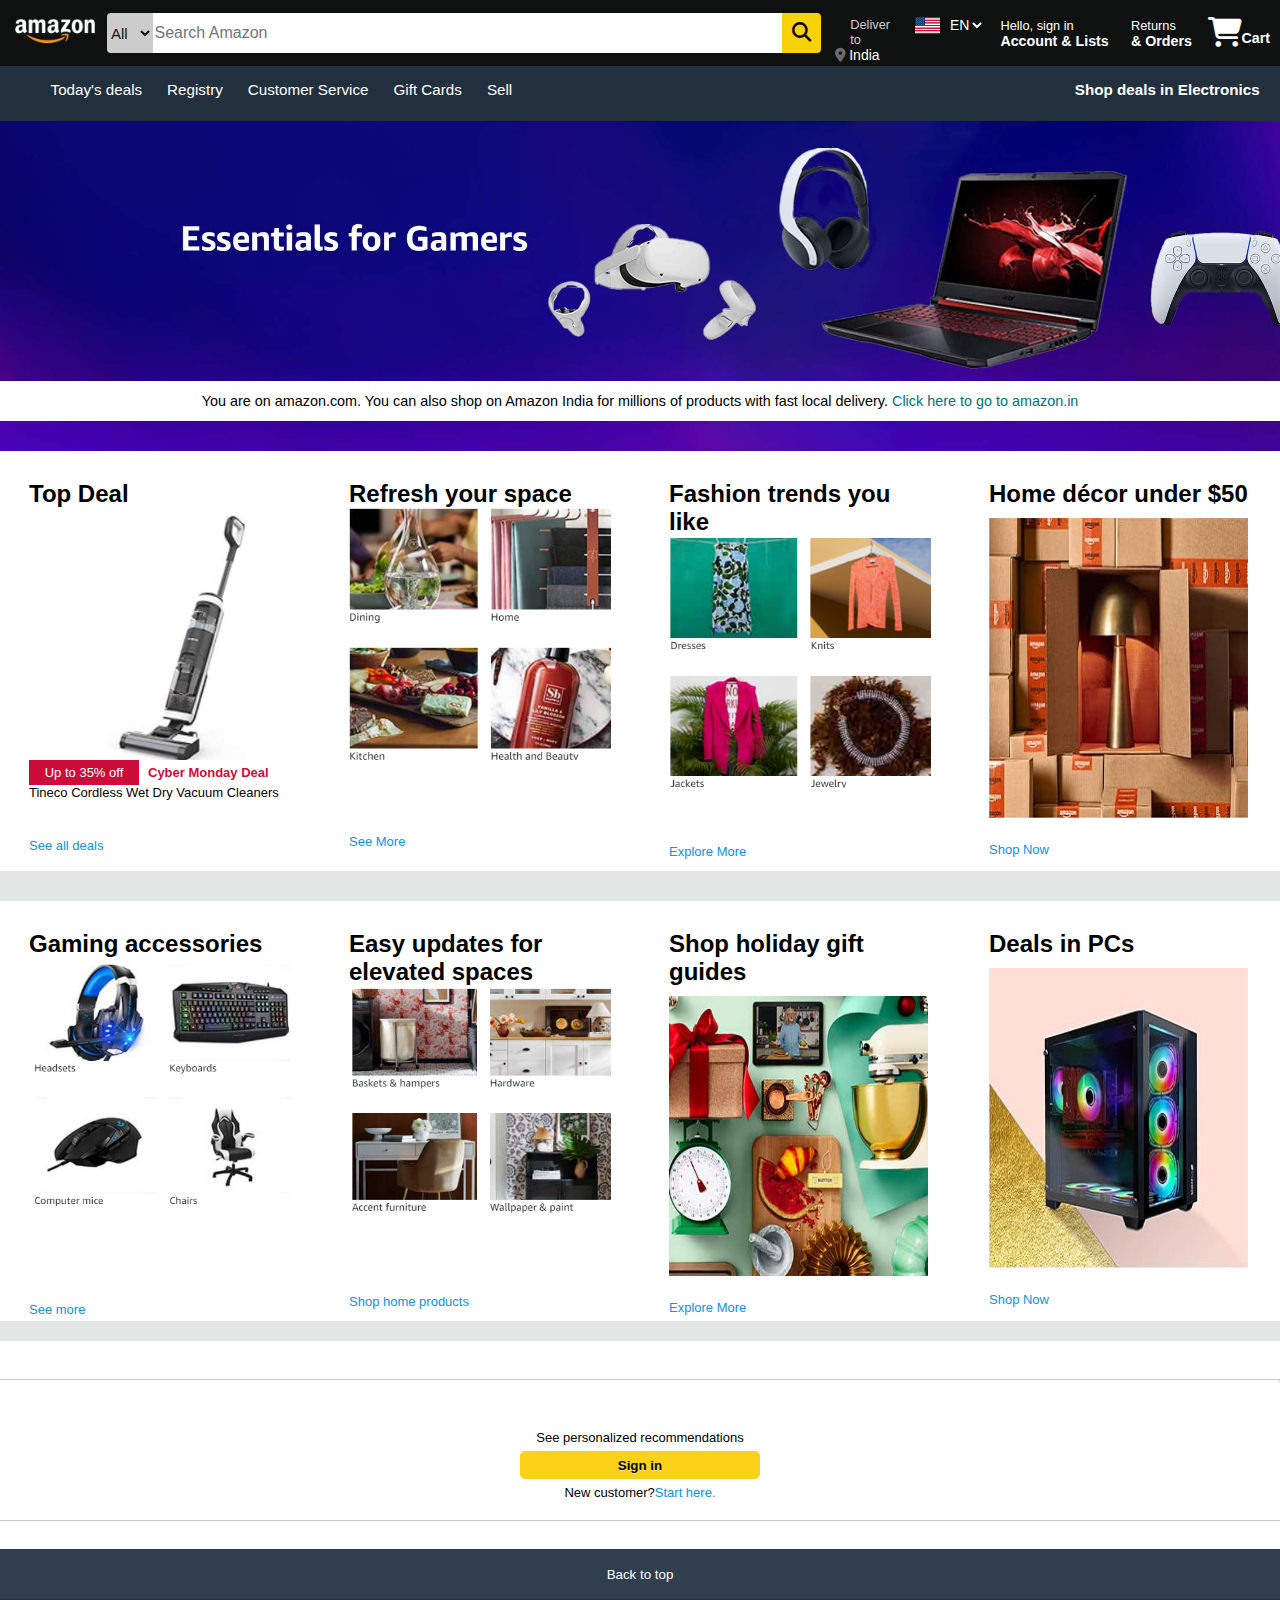
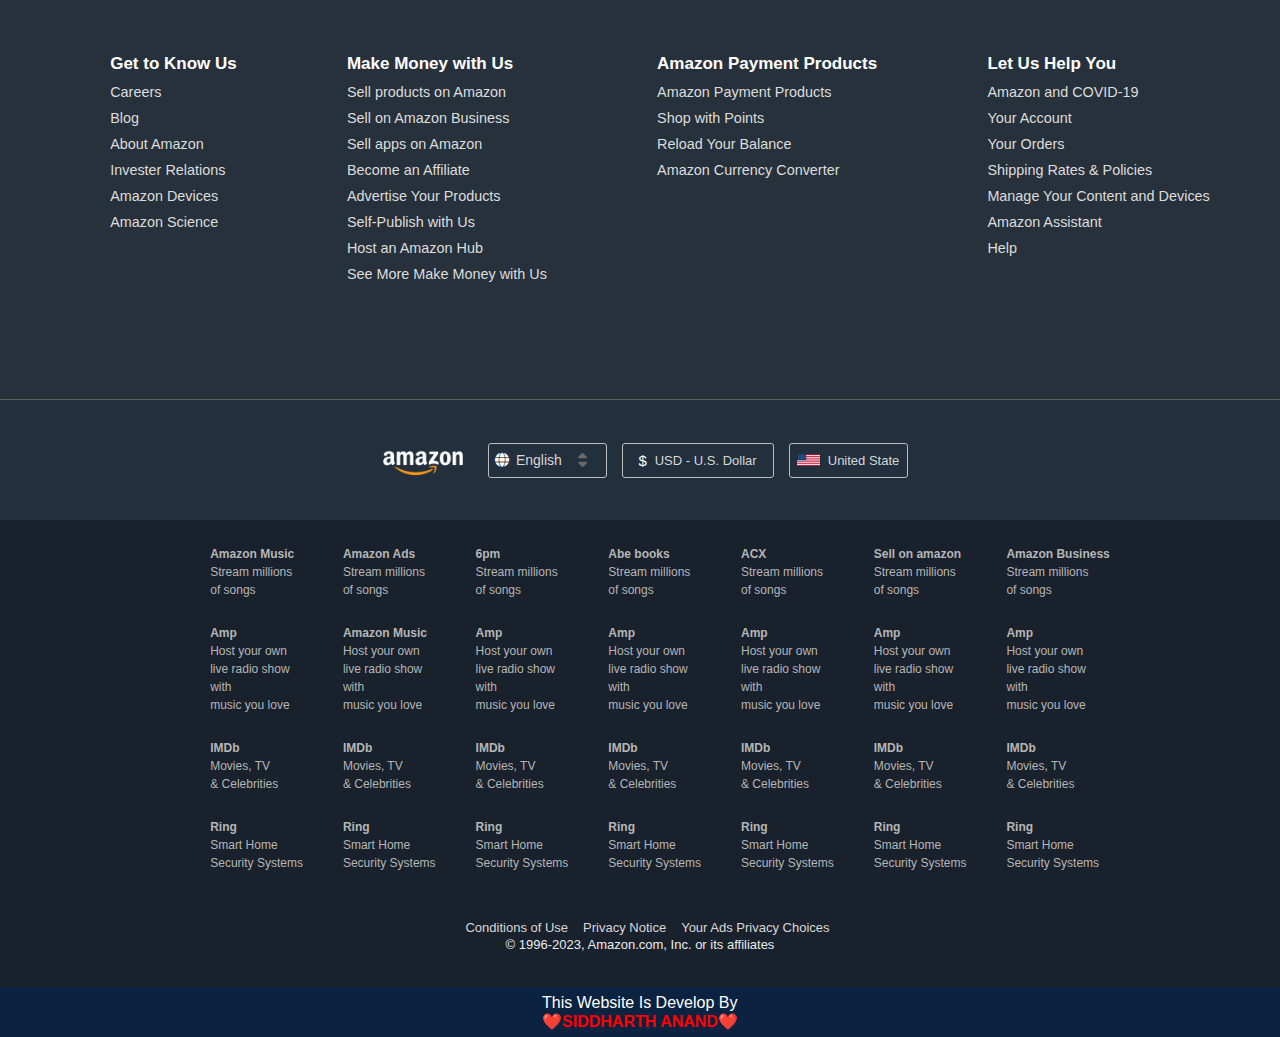
<file: index.html>
<!DOCTYPE html>
<html lang="en">
<head>
    <meta charset="UTF-8">
    <meta name="viewport" content="width=device-width, initial-scale=1.0">
    <title>home</title>
    <link rel="stylesheet" href="./style.css">
    <link rel="stylesheet" href="https://cdnjs.cloudflare.com/ajax/libs/font-awesome/6.4.2/css/all.min.css" integrity="sha512-z3gLpd7yknf1YoNbCzqRKc4qyor8gaKU1qmn+CShxbuBusANI9QpRohGBreCFkKxLhei6S9CQXFEbbKuqLg0DA==" crossorigin="anonymous" referrerpolicy="no-referrer" />
    <link rel="stylesheet" href="https://cdnjs.cloudflare.com/ajax/libs/font-awesome/6.5.1/css/all.min.css">
    <script src="https://code.jquery.com/jquery-3.7.1.min.js"></script>
</head>
<body style="background-color: #e2e7e6;">
        <header>
            <div class="navbar">
                <div class="nav-logo border">
                    <div class="logo"></div>
                </div>
                <div class="nav-search">
                    <select id="template" style="display:none;">
                        <option id="templateOption"></option>
                    </select>
                   <select class="select"   id="sel">
                        <option>All </option>
                        <option>Art & Crafts</option>
                        <option>Automotive</option>
                        <option>Baby</option>
                        <option>Beauty & Personal Care</option>
                        <option>Books</option>
                        <option>Boys' Fashion</option>
                        <option>Computers</option>
                        <option>Deals</option>
                        <option>Digital Music</option>
                        <option>Electronics</option>
                        <option>Girls Fashion</option>
                        <input class="search-input" placeholder="Search Amazon">
                        <div class="search-icon">
                            <i class="fa-solid fa-magnifying-glass"></i>
                        </div>
                    </select>
                </div>

                <div id="mylink">
                
                <a class="top-top" href=""> <div class="nav-address border">
                     <p class="Deliver">Deliver to</p>
                     <div class="add-icon">
                         <i class="fa-sharp fa-solid fa-location-dot"></i>
                         <p class="india">India</p>
                     </div>
                 </div></a>
                <a class="top-top" href=""><div class="nav-tool border">
                    <div class="language ">
                        <img class="flag" src="./image/Flag-United-States-of-America.webp" alt="">
                    <div id="greeting">EN</div>
                    
                    <select id="language-select">
                    <option value="en" selected>English</option>
                    <option value="fr">Français</option>
                    <option value="IT">Italian</option>
                    <option value="IN">India</option>
                    </select>
                    
                    </div>
                </div></a>
            <a class="top-top accountsign" class="link-sign" href="./signup.html">
                <div class="nav-singin border">
                    <p><span class="sign">Hello, sign in</span></p>
                    <p class="nav-second" >Account & Lists</p>
                </div>
            </a>
                <a class="top-top" href=""><div class="nav-return border">
                    <p><span class="sign">Returns</span></p>
                    <p class="nav-second" >& Orders</p>
                </div></a>
                <a class="top-top" href=""><div class="cart border">
                    <i class="fa-solid fa-cart-shopping"></i>
                    <p class="cart-text">Cart</p>
                </div></a>
                
            </div>
                <a href="javascript:void(0);" class="iconburger" onclick="myfunction()">
                    <i class="fa fa-bars" id="burger" style="color: white;"></i>
                  </a>
            </div>
            <div class="panel" style="width: 100%;">
            <a href="javascript:void(0)" class="icon" onclick="mynewfunction()">
                <div class="panel-all pb">
                    <i class="fa-solid fa-bars"></i>
                    All
                </div>
            </a>
                <div class="panel-op" id="op">
                   <div class="panel-border pb"><a href="">Today's deals</a></div>
                   <div class="panel-border pb"><a href="">Registry</a></div>
                   <div class="panel-border pb"><a href="">Customer Service</a></div>
                    <div class="panel-border pb"><a href="">Gift Cards</a></div>
                    <div class="panel-border pb"><a href="">Sell</a></div>
                </div>
                <div class="panel-deal pb">
                    Shop deals in Electronics
                </div>
            </div>
        </header>
        <div class="slider hero-section" style="width: 100%;">
            <div class="slide"></div>
            <div class="slide"></div>
            <div class="slide"></div>
            <div class="slide"></div>
            <div class="slide"></div>
            <div class="hero-msg">
                <p class="msg">You are on amazon.com. You can also shop on Amazon India for millions of products with fast local delivery.<a href=""> Click here to go to amazon.in</a></p>
            </div>
        </div>
        <div class="shop-section">
            <div class="box1 box">
                <div class="box-aling">
                    <h2>Top Deal</h2>
                    <div class="box-img" style="background-image: url('./image/im1new.png');"></div>
                    <div class="off" style="background-color: #CC0C39; width: 110px; height: 25px;"><span style="color: white;">Up to 35% off</span></div>
                    <p style="margin-top: 5px; margin-left: 119px; font-size: 13px; font-weight: bold; color: #CC0C39;">Cyber Monday Deal</p>
                    
                     
                    <p style="font-size: 13px; margin-top: 5px; color: rgb(5, 2, 2); ">Tineco Cordless Wet Dry Vacuum Cleaners</p>
                    <br>
                    <br>
                    <a style="font-size: 13px;" href="">See all deals</a>
                </div>
            </div>
            <div class="box2 box">
                <div class="box-aling">
                    <h2>Refresh your space</h2>
                    <div class="box-img" style="background-image: url('./image/im2.png'); background-size: 269px;"></div>      
                    <br><br><br><br>
                    
                    <a style="font-size: 13px;" href="">See More</a>
                </div>
            </div>
            <div class="box3 box">
                <div class="box-aling">
                    <h2>Fashion trends you like</h2>
                    <div class="box-img" style="background-image: url('./image/im3.png'); background-size: 269px;"></div>      
                    <br><br><br>
                    
                    <a style="font-size: 13px;" href="">Explore More</a>
                </div>
            </div>
            <div class="box4 box">
                <div class="box-aling">
                    <h2>Home décor under $50</h2>
                    <!-- <div class="box-img imglast" style="background-image: url('./image/im4.jpg'); background-size: 269px;"></div>       -->
                    <img src="./image/im4.jpg" alt="" class="a-box">
                    <br><br>
                    
                    <a style="font-size: 13px;" href="">Shop Now</a>
                </div>
            </div>
        </div> 

        <div class="s">
            <div class="box1 box">
                <div class="box-aling">
                    <h2>Gaming accessories</h2>
                    <div class="box-img" style="background-image: url('./image/1.png'); background-size: 269px;"></div>      
                            <br><br><br>
                    <br>
                    <br>
                    <a style="font-size: 13px;" href="">See more</a>
                </div>
            </div>
            <div class="box2 box">
                <div class="box-aling">
                    <h2>Easy updates for elevated spaces</h2>
                    <div class="box-img" style="background-image: url('./image/2.png'); background-size: 269px;"></div>      
                    <br><br><br>
                    
                    <a style="font-size: 13px;" href="">Shop home products</a>
                </div>
            </div>
            <div class="box3 box">
                <div class="box-aling">
                    <h2>Shop holiday gift guides</h2>
                    <img src="./image/3.jpg" alt="" class="b-box">
                    <br><br>
                    
                    <a style="font-size: 13px;" href="">Explore More</a>
                </div>
            </div>
            <div class="box4 box">
                <div class="box-aling">
                    <h2>Deals in PCs</h2>
                    <img src="./image/4.jpg" alt="" class="a-box"">
                    <br><br>
                    
                    <a style="font-size: 13px;" href="">Shop Now</a>
                </div>
            </div>
        </div> 

        <div class="footer-top-line"></div>
        <div class="footer-sign-in">
            <div class="footer-main">
                <p>See personalized recommendations</p>
                <a href="/signup.html"><button class="last-btn"><span>Sign in</span></button></a>
                <p>New customer?<a href="./register.html">Start here.</a></p>
            </div>
        </div>
        <div class="footer-last-line"></div>
        <button class="backtotop">Back to top</button>
        <footer>
            <div class="footpanel">
                <ul>
                    <p>Get to Know Us</p>
                    <a href="">Careers</a>
                    <a href="">Blog</a>
                    <a href="">About Amazon</a>
                    <a href="">Invester Relations</a>
                    <a href="">Amazon Devices</a>
                    <a href="">Amazon Science</a>
                </ul>

                <ul>
                    <p>Make Money with Us</p>
                    <a href="">Sell products on Amazon</a>
                    <a href="">Sell on Amazon Business</a>
                    <a href="">Sell apps on Amazon</a>
                    <a href="">Become an Affiliate</a>
                    <a href="">Advertise Your Products</a>
                    <a href="">Self-Publish with Us</a>
                    <a href="">Host an Amazon Hub</a>
                    <a href="">See More Make Money with Us</a>
                </ul>

                <ul>
                    <p>Amazon Payment Products</p>
                    <a href=""> Amazon Payment Products</a>
                    <a href="">Shop with Points</a>
                    <a href="">Reload Your Balance</a>
                    <a href="">Amazon Currency Converter</a>
                </ul>

                <ul>
                    <p>Let Us Help You</p>
                    <a href="">Amazon and COVID-19</a>
                    <a href="">Your Account</a>
                    <a href="">Your Orders</a>
                    <a href="">Shipping Rates & Policies</a>
                    <a href="">Manage Your Content and Devices</a>
                    <a href="">Amazon Assistant</a>
                    <a href="">Help</a>
                </ul>
            </div>
            <div class="foot">
                <div class="logo">

                </div>
                <div class="lang uni">
                    <i class="fa-solid fa-globe" style="color: white;"></i>
                    <p>English</p>
                    <div class="up-down">
                        <i class="fa-solid fa-caret-up" style="margin-left: 6.3px;"></i>
                        <i class="fa-solid fa-caret-up" style="rotate: 180deg; "></i>
                    </div>
            </div>
                <div class="money uni">
                    <p style="color: white; font-size: 15px; margin-right: 8px;">$</p>
                    <p>USD - U.S. Dollar</p>
                </div>
                <div class="united uni">
                    <img src="./image/Flag-United-States-of-America.webp" alt="">
                    <p style="color: rgb(215, 215, 215); font-size: 13px; margin-left: 8px;">United State</p>
                </div>
            </div>
            <div class="lastfooter">
                <div class="lf">
                    <ul>
                        <a href="">
                            <span>Amazon Music </span><br>
                             Stream millions <br>
                             of songs <br>
                        </a>
                    </ul>
                    <ul>
                        <a href="">
                            <span>Amp</span> <br>
                            Host your own <br>
                            live radio show <br>
                            with <br>
                            music you love <br>
                        </a>
                    </ul>
                    <ul>
                        <a href="">
                            <span> IMDb </span><br>             
                            Movies, TV <br>
                            & Celebrities <br>
                        </a>
                    </ul>
                    <ul>
                        <a href=""> 
                            <span>Ring</span><br>
                            Smart Home <br>
                            Security Systems
                        </a>
                    </ul>
                </div>

                <div class="lf">
                    <ul>
                        <a href="">
                            <span>Amazon Ads </span><br>
                             Stream millions <br>
                             of songs <br>
                        </a>
                    </ul>
                    <ul>
                        <a href="">
                            <span>Amazon Music</span> <br>
                            Host your own <br>
                            live radio show <br>
                            with <br>
                            music you love <br>
                        </a>
                    </ul>
                    <ul>
                        <a href="">
                            <span> IMDb </span><br>             
                            Movies, TV <br>
                            & Celebrities <br>
                        </a>
                    </ul>
                    <ul>
                        <a href=""> 
                            <span>Ring</span><br>
                            Smart Home <br>
                            Security Systems
                        </a>
                    </ul>
                </div>

                <div class="lf">
                    <ul>
                        <a href="">
                            <span>6pm</span><br>
                             Stream millions <br>
                             of songs <br>
                        </a>
                    </ul>
                    <ul>
                        <a href="">
                            <span>Amp</span> <br>
                            Host your own <br>
                            live radio show <br>
                            with <br>
                            music you love <br>
                        </a>
                    </ul>
                    <ul>
                        <a href="">
                            <span> IMDb </span><br>             
                            Movies, TV <br>
                            & Celebrities <br>
                        </a>
                    </ul>
                    <ul>
                        <a href=""> 
                            <span>Ring</span><br>
                            Smart Home <br>
                            Security Systems
                        </a>
                    </ul>
                </div>

                <div class="lf">
                    <ul>
                        <a href="">
                            <span>Abe books </span><br>
                             Stream millions <br>
                             of songs <br>
                        </a>
                    </ul>
                    <ul>
                        <a href="">
                            <span>Amp</span> <br>
                            Host your own <br>
                            live radio show <br>
                            with <br>
                            music you love <br>
                        </a>
                    </ul>
                    <ul>
                        <a href="">
                            <span> IMDb </span><br>             
                            Movies, TV <br>
                            & Celebrities <br>
                        </a>
                    </ul>
                    <ul>
                        <a href=""> 
                            <span>Ring</span><br>
                            Smart Home <br>
                            Security Systems
                        </a>
                    </ul>
                </div>

                <div class="lf">
                    <ul>
                        <a href="">
                            <span>ACX </span><br>
                             Stream millions <br>
                             of songs <br>
                        </a>
                    </ul>
                    <ul>
                        <a href="">
                            <span>Amp</span> <br>
                            Host your own <br>
                            live radio show <br>
                            with <br>
                            music you love <br>
                        </a>
                    </ul>
                    <ul>
                        <a href="">
                            <span> IMDb </span><br>             
                            Movies, TV <br>
                            & Celebrities <br>
                        </a>
                    </ul>
                    <ul>
                        <a href=""> 
                            <span>Ring</span><br>
                            Smart Home <br>
                            Security Systems
                        </a>
                    </ul>
                </div>

                <div class="lf">
                    <ul>
                        <a href="">
                            <span>Sell on amazon </span><br>
                             Stream millions <br>
                             of songs <br>
                        </a>
                    </ul>
                    <ul>
                        <a href="">
                            <span>Amp</span> <br>
                            Host your own <br>
                            live radio show <br>
                            with <br>
                            music you love <br>
                        </a>
                    </ul>
                    <ul>
                        <a href="">
                            <span> IMDb </span><br>             
                            Movies, TV <br>
                            & Celebrities <br>
                        </a>
                    </ul>
                    <ul>
                        <a href=""> 
                            <span>Ring</span><br>
                            Smart Home <br>
                            Security Systems
                        </a>
                    </ul>
                </div>

                <div class="lf">
                    <ul>
                        <a href="">
                            <span>Amazon Business </span><br>
                             Stream millions <br>
                             of songs <br>
                        </a>
                    </ul>
                    <ul>
                        <a href="">
                            <span>Amp</span> <br>
                            Host your own <br>
                            live radio show <br>
                            with <br>
                            music you love <br>
                        </a>
                    </ul>
                    <ul>
                        <a href="">
                            <span> IMDb </span><br>             
                            Movies, TV <br>
                            & Celebrities <br>
                        </a>
                    </ul>
                    <ul>
                        <a href=""> 
                            <span>Ring</span><br>
                            Smart Home <br>
                            Security Systems
                        </a>
                    </ul>
                </div>

                
                
            </div>
            <div class="finallastfooter">
                <p><a href="">Conditions of Use</a></p>
                <p><a href="">Privacy Notice</a></p>
                <p><a href="">Your Ads Privacy Choices</a></p>
            </div>
            <div class="copyright">
                <p>© 1996-2023, Amazon.com, Inc. or its affiliates</p>
            </div>
                <div class="developer">
                    <p>This Website Is Develop By <br><span>❤️SIDDHARTH ANAND❤️</span></p>
                </div>
                </footer>

                
                <script src="./index.js"></script>

                <script>function setSelectWidth() {
                    var sel = $('#sel');
                    $('#templateOption').text( sel.val() );
                    sel.width( $('#template').width() * 1.3 );
                  }
                  
                  setSelectWidth();
                  
                  $('#sel').change( function() {
                    setSelectWidth();
                  } );
                </script>
</body>
</html>
</file>
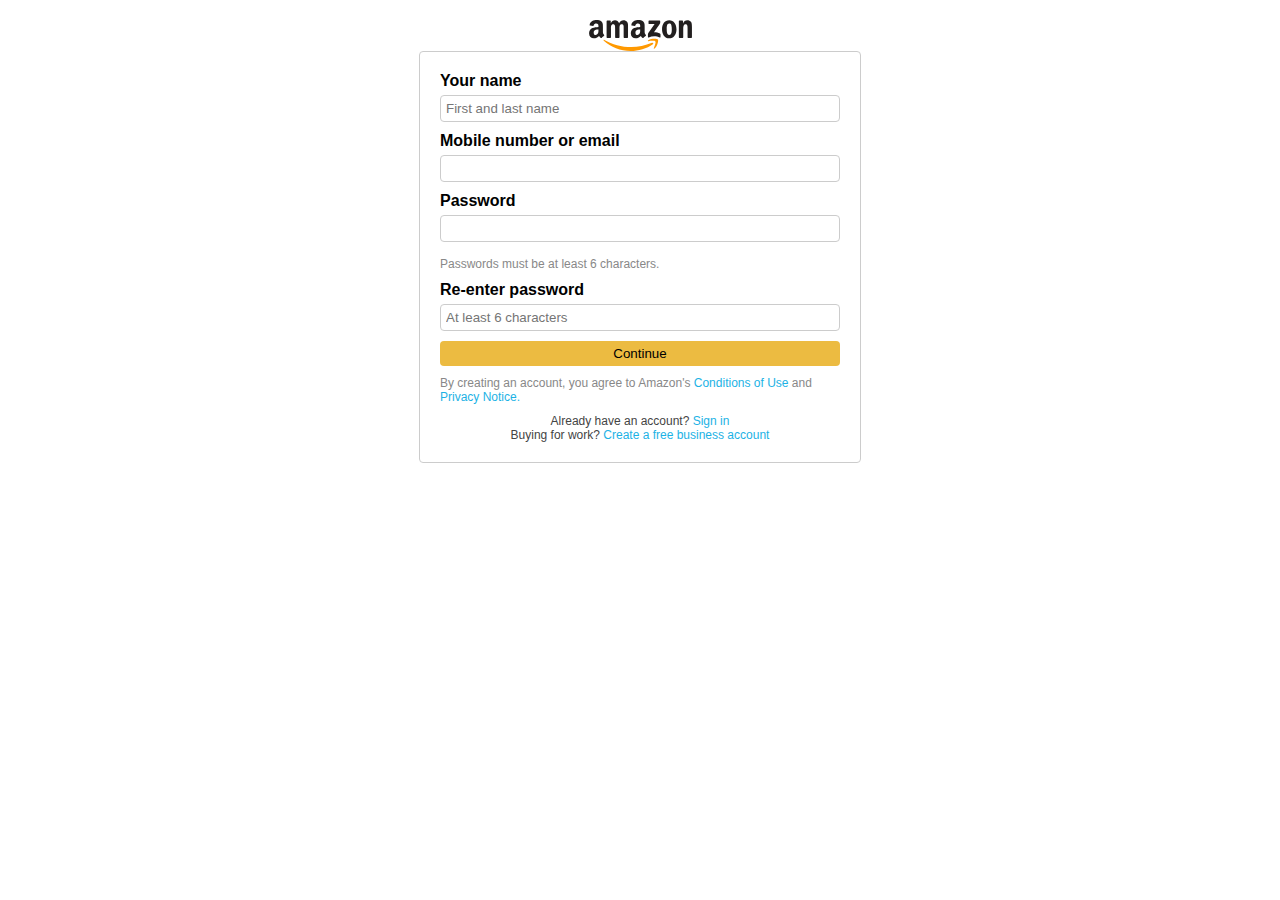
<file: register.html>
<!DOCTYPE html>
<html lang="en">
<head>
    <meta charset="UTF-8">
    <meta name="viewport" content="width=device-width, initial-scale=1.0">
    <title>home</title>
    <link rel="stylesheet" href="./style.css">
    <link rel="stylesheet" href="https://cdnjs.cloudflare.com/ajax/libs/font-awesome/6.4.2/css/all.min.css" integrity="sha512-z3gLpd7yknf1YoNbCzqRKc4qyor8gaKU1qmn+CShxbuBusANI9QpRohGBreCFkKxLhei6S9CQXFEbbKuqLg0DA==" crossorigin="anonymous" referrerpolicy="no-referrer" />
    
</head>
<body>
  <img class="signup-logo" src="./image/Amazon_logo.svg" alt="logo">

      <div class="amazon-create-account">
        <form action="#">
          <label for="name">Your name</label>
          <input type="text" id="name" placeholder="First and last name" required>
      
          <label for="contact">Mobile number or email</label>
          <input type="text" id="contact" required>
      
          <label for="password">Password</label>
          <input type="password" id="password" minlength="6" required>
          <p class="password-note">Passwords must be at least 6 characters.</p>
      
          <label for="confirm-password">Re-enter password</label>
          <input type="password" placeholder="At least 6 characters" id="confirm-password" minlength="6" required>
      
          <button type="submit" style="color: black;" >Continue</button>
      
          <p class="conditions">
            By creating an account, you agree to Amazon's
            <a href="#" style="color: rgb(28, 178, 229);" target="_blank">Conditions of Use</a> and
            <a href="#" style="color: rgb(28, 178, 229);" target="_blank">Privacy Notice.</a>
          </p>
      
          <p class="already-have-an-account">
            Already have an account?
            <a href=""  style="color: rgb(28, 178, 229);" target="_blank">Sign in</a>
          </p>
      
          <p class="buying-for-work">
            Buying for work?
            <a href="" style="color: rgb(28, 178, 229);" target="_blank">Create a free business account</a>
          </p>
        </form>
</div>





</body>
</html>
</file>
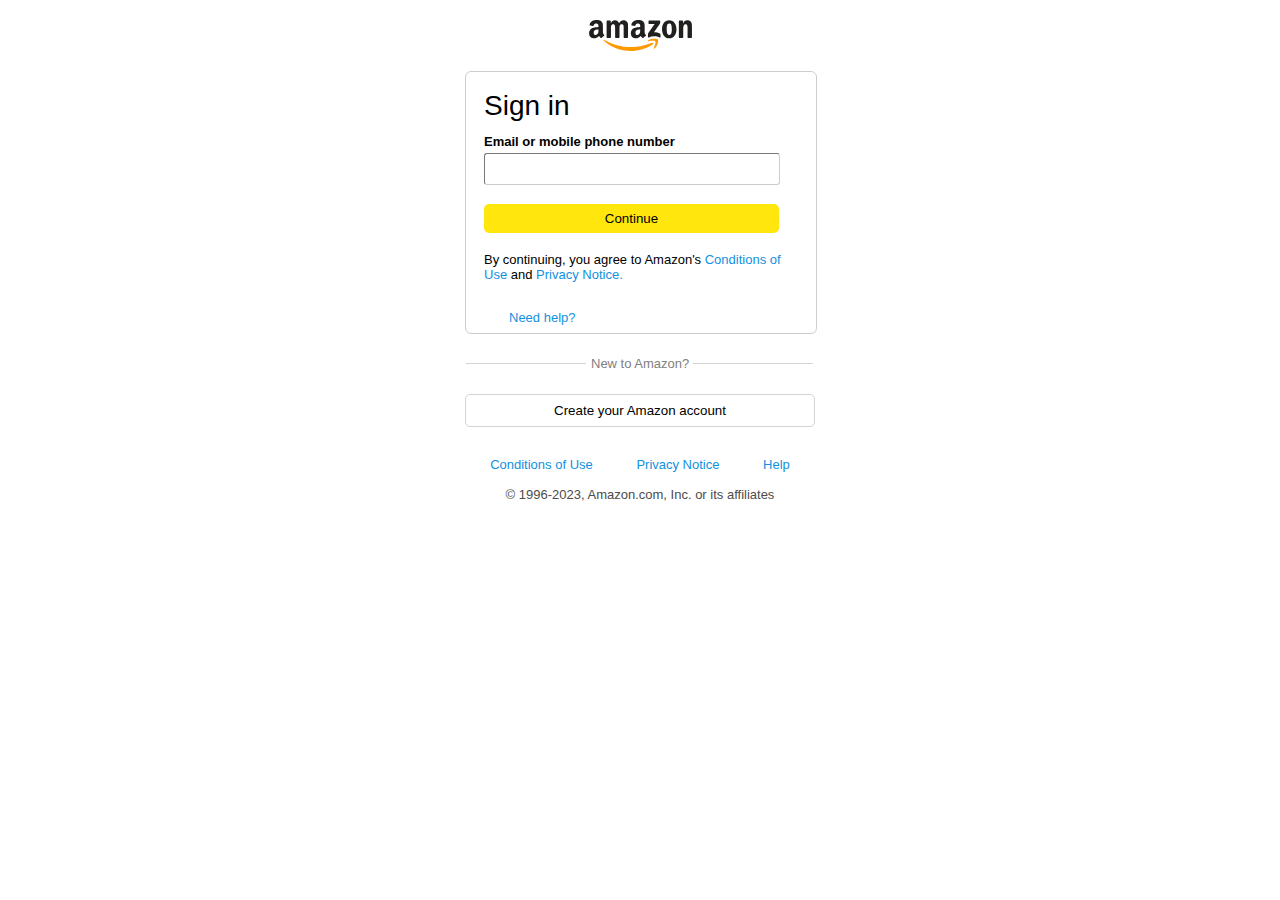
<file: signup.html>
<!DOCTYPE html>
<html lang="en">
<head>
    <meta charset="UTF-8">
    <meta name="viewport" content="width=device-width, initial-scale=1.0">
    <title>home</title>
    <link rel="stylesheet" href="./style.css">
    <link rel="stylesheet" href="https://cdnjs.cloudflare.com/ajax/libs/font-awesome/6.4.2/css/all.min.css" integrity="sha512-z3gLpd7yknf1YoNbCzqRKc4qyor8gaKU1qmn+CShxbuBusANI9QpRohGBreCFkKxLhei6S9CQXFEbbKuqLg0DA==" crossorigin="anonymous" referrerpolicy="no-referrer" />
    
</head>
<body>
    <img class="signup-logo" src="./image/Amazon_logo.svg" alt="logo">
    <div class="big-div">
    <div class="form-border">
        <div class="sign-info">
            <h1 class="sign-in" >Sign in</h1>
            <div class="email">
                <label class="email-mob" for="email">Email or mobile phone number</label>
                <input class="E-box" type="email" maxlength="128">
            </div>
            <button class="btn" >Continue</button>
            <div class="term-condition">
                <p>By continuing, you agree to Amazon's <a href=""> Conditions of Use</a> and <a href="">Privacy Notice.</a></p>
             </div>

             <!-- ....................................... -->
             <div class="btn-coll">
                <a class="help" href="">Need help?</a>
            </div> 
            <button type="button" class="collapsible"><i class="fa-sharp fa-solid fa-caret-down fa-rotate-270"></i></button>
            <div class="content">
                <a class="forget" href="">Forgot your password?</a><br>
                <a class="forget" href="">Other issues with Sign-In</a>
            </div>   
        </div>
        <div class="new-to-amazon">
        <hr class="new-to" color="lightgrey" >
        <div class="new-user">
            <p class="p-color">New to Amazon?</p>
        </div>
        <hr class="new-to-second" color="lightgray">
        </div>
        
    </div>
    <div class="account-create">
        <a href="./register.html"><button class="acc-btn">Create your Amazon account</button></a>
    </div>
</div>
<div class="tc-big">
<div class="t-c">
    <a href="" class="t">Conditions of Use </a>
    <a href="" class="t"> Privacy Notice </a>
    <a href="" class="t"> Help </a>
</div>
</div>
    <div class="last">
    <p>© 1996-2023, Amazon.com, Inc. or its affiliates</p>
    </div>

            <script src="./index.js"></script>


</body>
</html>
</file>
<file: style.css>
* {
    margin: 0;
    font-family: Arial;
    border: border-box;
}

html, body {
    overflow-x: hidden;
  }
.navbar{
    justify-content: space-evenly;
    display: flex;
    padding: 3px;
    height: 60px;
    background-color: #0F1111;
    color: white;
    align-items: center;
    width: 100%;
}
.navbar a{
    color: white;
}
.nav-logo{
    height: 60px;
    width: 120px;
}
.logo{
    background-image: url("amazon_logo.png");
    background-size: cover;
    height: 60px;
    width: 100%;
}
.border{
    border: 2px solid transparent;
}
.border:hover{
    border: 1.5px solid white;
}
.add-icon{
    display: flex;
    align-items: center;
}
.Deliver{
    color:#CCCCCC;
    font-size: 0.8rem;
    margin-left: 15px;
}
.india{
    color: #FFFFFF;
    margin-left: 3px;
    
}
.nav-search{
    
    display: flex;
    width: -webkit-fill-available;
    height: 40px;
    justify-content: space-evenly;
    
    border-radius: 4px;
    
}
/* .nav-search:hover{
    border: 2px solid orange;
} */
.select{
    font-size: 15px;
    /* width: 40px; */
    background-color: #CCCCCC;
    color: #0F1111;
    border-top-left-radius: 4px;
    border-bottom-left-radius: 4px;
    border: none;
    
}
.select:hover{
    background-color: #868686;
    cursor: pointer;
}
.search-input{
    width: 100%;
    font-size: 1rem;
    border: none;
}
.search-icon{
    border-bottom-right-radius: 4px;
    border-top-right-radius: 4px;
    font-size: 1.2rem;
    color: black;
    width: 45px;
    display: flex;
    justify-content: center;
    align-items: center;
    background-color: rgb(246, 210, 7);
}
.languagep{
    width: 5px;
}
.flag{
    padding-right: 10px;
    width: 25px;
}
#language-select{
    border: none;
    color: white;
    background-color: transparent;
  width: 1rem; 
  
}
option{
   
    color: black;
}

.language{
  
    display: flex;
}
.nav-tool{
    
    align-items: center;
    justify-content: center;
    height: 30px;
}

.sign{
    font-size: 0.8rem;
}
.nav-second{
    font-size: 0.89rem;
    font-weight: 700;
}
.cart-text{
    padding-top: 13px;
    font-size: 0.89rem;
    font-weight: 700;
}
.cart{
    display: flex;

}
.cart i{
    font-size: 30px;
}
/* signup logo------------------------------ */
.signup-logo{
    display: block;
    margin-top: 20px;
    margin-left: auto;
    margin-right: auto;
    
    width: 103px;
}
.form-border{
    display: block;
    margin-top: 20px;
    margin-left: auto;
    margin-right: auto;
    border: 1px solid #cdcdcd;
    width: 350px;
    height: fit-content;
    border-radius: 6px;
}
.sign-info{
    padding: 18px;
}
.sign-in{
    padding-bottom: 10px;
    font-size: 28px;
    font-weight: 200;
}
.link-sign:hover{
    color: white;
    text-decoration: none;
}
.email-mob{
    font-size: 13px;
    font-weight: bold;
}
.E-box{
    margin-top: 3px;
    width: 290px;
    height: 28px;
    border-radius: 3px;
    border-width: 1px;
    border-color: #CCCCCC;
}
.E-box:hover{
    outline: 3px solid skyblue;
    background-color: rgb(213, 232, 238);
}
.btn{
    width: 295px;
    height: 29px;
    border-radius: 5px;
    border: none;
    background-color: rgb(255, 231, 13);
    margin-top: 19px;

}
.btn:hover{
    background-color: rgb(255, 208, 0);
}
.link-sign{
    text-decoration: none;
    color: #FFFFFF;
    
}
.term-condition{
    margin-top: 19px;
    font-size: 13px;
}
a{
    text-decoration: none;
    color: rgb(17, 145, 225);
}
a:hover{
    text-decoration: underline;
    color: darkgoldenrod;
}
.btn-coll{
    margin-top: 28px;
    position: absolute;
    float: right;
    margin-left: 20px;
    display: flex;
}
.help{
    margin-left: 5px;
    font-size: 13px;
}
.collapsible{
    margin-top: 28px;
    width: 10px;
    background-color: #FFFFFF;
    border: none;
}

.fa-sharp{
    color: #6a6a6a;
}
.forget{
    font-size: 13px;
    margin-left: 25px;
}

  .content {
    display: none;
  }
.new-to{
    height: .5px;
    border: none;
    position: absolute;
    align-items: center;
    margin-right: auto;
    width: 120px;
    margin-top: 30px;
}
.new-user{
    font-size: 13px;
    position: absolute;
    margin-left: 125px;
    margin-top: 23px;
    
}
.new-to-second{
    height: .5px;
    border: none;
    position: absolute;
    align-items: center;
    margin-left: 227px;
    margin-right: auto;
    width: 120px;
    margin-top: 30px;
}
.p-color{
    color: grey;
}
.account-create{
    margin-top: 60px;
    align-items: center;
}
.acc-btn{
    background-color: transparent;
    border-radius: 5px;
    border: .1px solid lightgray;
    height: 33px;
    width: 350px;
}
.acc-btn:hover{
    background-color: rgb(242, 241, 241)
}
.big-div{
    margin-left: auto;
    margin-right: auto;
    width: 350px;
}
.t-c{
    margin-top: 30px;
    margin-left: auto;
    margin-right: auto;
    height: 40px;
    text-align: center;
    font-size: 13px;
}
.t-c a{
    padding: 20px;
}
.last{
    color: rgb(77, 75, 75);
    text-align: center;
    font-size: 13px;
}
.tc-big{
    margin-left: auto;
    margin-right: auto;
    height: 30px;
    text-align: center;
    font-size: 13px;
}
/* ------------------------------------------------------------panel  */
.panel{
    height: 49px;
    background-color: #222f3d;
    display: flex;
    color: #FFFFFF;
    justify-content: space-evenly;
    align-items: center;
    height: fit-content;
}
.panel-op a{
    color: #FFFFFF;
    margin-left: 15px;
    text-decoration: none;
    
}
.panel-op{
    width: 80%;
    font-size: 0.95rem;
    display: flex;
}
.panel-deal{
    font-size: 0.95rem;
    font-weight: bold;
}
.pb{
   
    height: 35px;
    margin: 5px;
    margin-top: 15px;
}

.panel-border{
    align-items: center;
    justify-content: center;
    text-align: center;
}
/* hero section -------------------------------------------------------------------------*/
/* .slider {
    position: relative;
   } */
.slider .slide {
    position: absolute;
    top: 0;
    left: 0;
    width: 100%;
    height: 100%;
    background-size: cover;
    background-position: center;
    animation: slider 50.5s infinite;
   }
   .slider .slide:nth-child(1) {
    background-image: url('./hero-image.jpg');
    animation-delay: 0s;
 }
 
 .slider .slide:nth-child(2) {
    background-image: url('./hero-image1.jpg');
    animation-delay: -10.1s;
 }
 
 .slider .slide:nth-child(3) {
    background-image: url('./hero-image2.jpg');
    animation-delay: -20.2s;
 }
 
 .slider .slide:nth-child(4) {
    background-image: url('./hero-image3.jpg');
    animation-delay: -30.3s;
 }
 
 .slider .slide:nth-child(5) {
    background-image: url('./hero-image4.jpg');
    animation-delay: -40.4s;
 }
 .slider .slide:nth-child(6) {
    background-image: url('./hero-image5.jpg');
    animation-delay: -50.4s;
 }
 
 
 @keyframes slider {
     0%, 13%, 100% {
         transform: translateX(0);
    animation-timing-function: ease;
  }
  20% {
      transform: translateX(-100%);
      animation-timing-function: step-end;
    }
    93% {
        transform: translateX(100%);
        animation-timing-function: ease;
    }
}
.hero-section{
    height: 700px;
    background-size: cover;
    display: flex;
    z-index: -1;
    position: absolute;
    justify-content: center;
    align-items: flex-end;
    width: 1520px;
    
}
.hero-msg{
        background-color: white;
        color: black;
        height: 40px;
        width: 1460px;
        position: relative;
        font-size: 0.9rem;
        margin-bottom: 400px;
        display: flex;
        align-items: center;
        justify-content: center;
        text-align: center;
    }
.hero-msg a{
        color: #007185;
    }
/* shop-section-------------------------*/
.box{
    height: 420px;
    width: 350px;
    position: relative;
    background-color: white;
}
.shop-section{
    display: flex;
    justify-content: space-evenly;
    height: 200px;
    margin-top: 330px;
   
}
.box-img{
    height: 252px;
    background-size: cover;
    background-repeat: no-repeat;
    background-size: 290px;
}
.off{
    display: flex;
    position: absolute;
    justify-content: center;
    align-items: center;
    font-size: 13px;
    

}
.box-aling{
    margin: 29px;
}
.imglast{
    background-repeat: no-repeat;
    background-size: cover;
}
.s{
    display: flex;
    justify-content: space-evenly;
    height: 200px;
    margin-top: 250px;
   
}
.footer-top-line{
    border-bottom: 1px solid #c6ccc6;
    height: 38px;
    background-color: white;
    margin-top: 240px;
}
.footer-sign-in{
    display: flex;
    border-top-right-radius: 5px;
    justify-content: center;
    align-items: center;
    text-align: center;
    font-size: 13px;
    background-color: white;
    
}
.footer-last-line{
    border-top: 1px solid #c6ccc6;
    height: 28px;
    background-color: white;
}
.footer-main{

    margin-top: 50px;
    height: 90px;
}
.last-btn{
    width: 240px;
    height: 28px;
    border: none;
    background-color: rgb(251, 210, 25);
    border-radius: 5px;
    margin: 6px;
    text-shadow: 0 1px 0 #ffe093;
}
.last-btn span{
    font-weight: bold;
}
.backtotop{
    width: 100%;
    border: none;
    height: 50px;
    background-color:#303e4e;
    color: white;
}
.backtotop:hover{
    background-color: #38414b;
}
.footpanel{
    background-color: #27313b;
    color: white;
    height: 400px;
    display: flex;
    justify-content: space-evenly;
}
.footpanel ul{
    margin-top: 55px;
}
.footpanel ul p{
    font-size: 17px;
    font-weight: bold;
}
.footpanel ul a{
    color: #dddddd;
    display: block;
    font-size: 0.9rem;
    margin-top: 10px;
}
.footpanel ul a:hover{
    color: #dddddd;
}
.foot{
    background-color: #222f3d;
    border-top: 0.5px solid rgb(94, 94, 94);
    height: 120px;
    display: flex;
    justify-content: center;
    align-items: center;
}
.logo{
    background-image: url('./amazon_logo.png');
    background-size: cover;
    height: 50px;
    width: 100px;
}
.lang{
    display: flex;
    color: rgb(215, 215, 215);
    font-size: 14px;
}
.lang i{
    margin-right: 6px;
    height: 15px;
    width: 15px;
}
.lang p{
    margin-right: 10px;
}
.uni{
    border-radius: 3px;
    display: flex;
    justify-content: center;
    align-items: center;
    border: 1px solid rgb(193, 188, 188);
    width: 117px;
    margin-left: 15px;
    height: 33px;
}
.up-down i{
    display: block;
    height: 10px;
    
    color: #6a6a6a;
    
}
.money{
    color: rgb(215, 215, 215);
    display: flex;
    font-size: 13px;
    width: 150px;
}
.united img{
    height: 12px;
}
.lastfooter{
    display: flex;
    background-color: #18212c;
    height: 400px;
    align-items: center;
    justify-content: center;
}
.lf ul a{
    color: #b6b6b6;
    font-size: 12px;
    
}
.lf ul a span{
    font-weight: bold;
}
.lf ul{
    margin-bottom: 25px;
}
.finallastfooter{
    background-color: #18212c;
    display: flex;
    justify-content: center;
    text-align: center;
}
.finallastfooter p{
    margin-left: 15px;
    font-size: 13px;
    
}
.finallastfooter p a{
    color: #d8d8d8;
}
.copyright{
    background-color: #18212c;
    display: flex;
    color: #ececec;
    font-size: 13px;
    justify-content: center;
    height: 52px;
    

}
.copyright p{
    margin-top: 2px;
}
.developer{
    background-color: #0b2240;
    color: white;
    display: flex;
    align-items: center;
    justify-content: center;
    height: 50px;
}
.developer p span{
    font-weight: bold;
    color: red;
    font-family: 'Segoe UI', Tahoma, Geneva, Verdana, sans-serif;
}

/* register page css */
.signup-logo{
    display: block;
    margin-top: 20px;
    margin-left: auto;
    margin-right: auto;
    
    width: 103px;
}
.amazon-create-account {
    width: 400px;
    margin: 0 auto;
    padding: 20px;
    border: 1px solid #ccc;
    border-radius: 4px;
    background-color: #ffffff;
  }
  
  .amazon-create-account form {
    display: flex;
    flex-direction: column;
  }
  
  .amazon-create-account label {
    margin-bottom: 5px;
    font-weight: bold;
  }
  
  .amazon-create-account input[type="text"],
  .amazon-create-account input[type="password"] {
    padding: 5px;
    margin-bottom: 10px;
    border: 1px solid #ccc;
    border-radius: 4px;
  }
  
  .amazon-create-account .password-note {
    margin-top: 5px;
    margin-bottom: 10px;
    font-size: 12px;
    color: #888;
  }
  
  .amazon-create-account button[type="submit"] {
    padding: 5px 10px;
    margin-bottom: 10px;
    border: none;
    border-radius: 4px;
    background-color: #ecbb41;
    color: #fff;
    cursor: pointer;
  }
  
  .amazon-create-account .conditions {
    margin-bottom: 10px;
    font-size: 12px;
    color: #888;
  }
  
  .amazon-create-account .conditions a {
    color: #444;
    text-decoration: none;
  }
  
  .amazon-create-account .already-have-an-account,
  .amazon-create-account .buying-for-work {
    font-size: 12px;
    color: #444;
    text-align: center;
  }
  
  .amazon-create-account .already-have-an-account a,
  .amazon-create-account .buying-for-work a {
    color: #444;
    text-decoration: none;
  }
/* register page css end */


/* responsive */
#burger{
    font-size: 33px;
    position: absolute;
    top: 0;
    padding: 16px;
}

@media (max-width:900px){
        .navbar{
            height: fit-content;
            display: block;
        }
        #mylink{
            display: none;
        }
        .nav-search{

            width: 98%;
        }
        .nav-logo{
            margin: auto;
        }
        .nav-address{
            margin-top: 16px;
        }
        #mylink div{
            padding-left: 10px;
        }
        .panel-op{
            display: none;
        }
        .panel-all{
            display: block;
            font-size: 30px;
            float: right;
            padding-right: 20px;
            padding-top: 10px;
            color: white;
        }
        .panel{
            display: block;
            padding-bottom: 10px;
        }
        .pb{
            margin: 0px;
        }
        .panel-border{
            text-align: left;
            padding-top:10px;
        }
        .panel-deal{
            padding-left: 7px;
            padding-top: 21px;
        }
        .slide{
            width: 100%;
        }
}
@media (min-width:900px){
    #burger{
        display: none;
    }
    #mylink{
        display: flex;
        margin-top: 28px;
        font-size: 14px;
    }
    .panel-all{
        display: none;
    }
   
}
.accountsign{
    width: 126px;
}
#mylink a {
    margin-right: 11px;
    margin-bottom: 14px;
}
.nav-address{
    margin-left: 12px;
}
#mylink > a:nth-child(4){
    width: 69px;
}
.a-box{
    width: 259px;
    height: 300px;
    margin-top: 10px;
}
.b-box{
    width: 259px;
    height: 280px;
    margin-top: 10px;
}
@media(max-width:450px){
    .slider{
        width: 100%;
        height: 332px;
    }
    .slider .slide {
        position: absolute;
        top: 0;
        left: 0;
        width: 100%;
        height: 100%;
        background-size: cover;
        background-position: center;
        animation: slider 50.5s infinite;
       }
       .slider .slide:nth-child(1) {
        background-image: url('./phone/a.jpg');
        animation-delay: 0s;
     }
     
     .slider .slide:nth-child(2) {
        background-image: url('./phone/b.jpg');
        animation-delay: -10.1s;
     }
     
     .slider .slide:nth-child(3) {
        background-image: url('./phone/c.jpg');
        animation-delay: -20.2s;
     }
     
     .slider .slide:nth-child(4) {
        background-image: url('./phone/d.jpg');
        animation-delay: -30.3s;
     }
     
     .slider .slide:nth-child(5) {
        background-image: url('./phone/e.jpg');
        animation-delay: -40.4s;
     }
     .slider .slide:nth-child(6) {
        background-image: url('./phone/f.jpg');
        animation-delay: -50.4s;
     }
     .msg{
        margin-top: 770px;
     }
     .shop-section{
        height: fit-content;
        display: block;
        padding: 14px;
     }
     .box-aling {
        margin: 29px;
        border: 15px solid white;
    }
    .s{
        display: block;
        height: fit-content;
        margin: auto;
        padding-left: 14px;
    }
    
    .footer-top-line {
        margin-top: 27px;
    }
    
   .footpanel ul a{
    font-size: 12px;
   }
   .footpanel ul{
    padding: 10px;
   }
   .footpanel{
    height: fit-content;
   }
   .footpanel ul p{
    font-size: 15px;
   }
   .foot{
    height: fit-content;
    width: 100%;
    display: block;
    padding-bottom: 20px;
   }
   .lastfooter{
    display: none;
   }
   .uni{
    margin: auto;
    margin-top: 20px;
   }
   .logo{
    margin: auto;
   }
   .copyright{
    align-items: center;
   }
}

#mylink a:hover{
 text-decoration: none;
 color: white;
}
</file>
